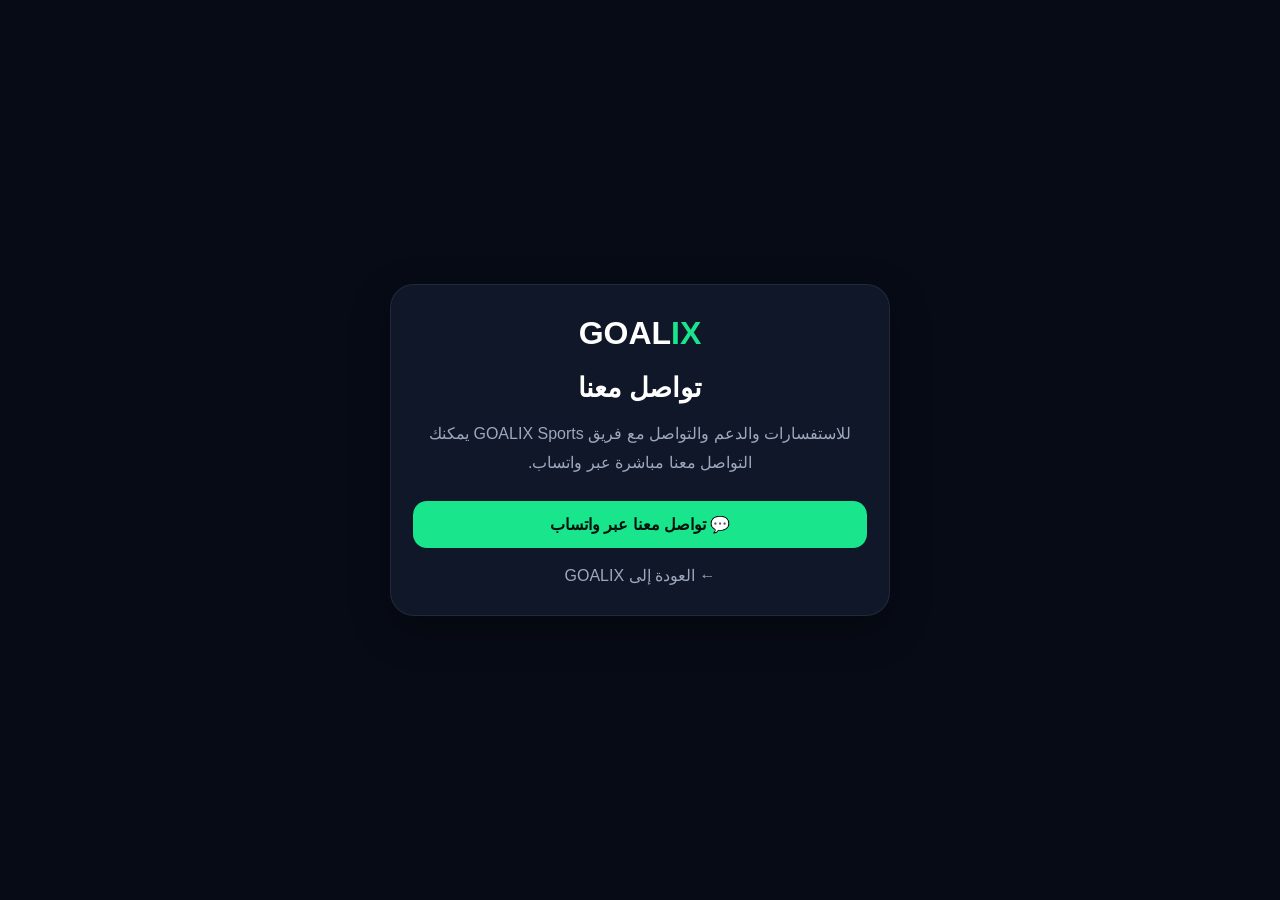
<file: about.html>
<!doctype html>
<html lang="ar" dir="rtl">
<head>
  <meta charset="utf-8">
  <meta name="google" content="notranslate">
  <meta name="viewport" content="width=device-width, initial-scale=1">
  <meta name="theme-color" content="#0b1020">

  <title>تواصل معنا - GOALIX Sports</title>

  <meta
    name="description"
    content="تواصل مع GOALIX Sports عبر واتساب"
  >

  <style>
    * {
      box-sizing: border-box;
    }

    body {
      margin: 0;
      min-height: 100vh;
      background: #070b16;
      color: #fff;
      font-family: Arial, "Noto Sans Arabic", sans-serif;
      display: flex;
      align-items: center;
      justify-content: center;
      padding: 20px;
    }

    .card {
      width: min(500px, 100%);
      padding: 30px 22px;
      text-align: center;
      background: #101728;
      border: 1px solid rgba(255,255,255,.08);
      border-radius: 24px;
      box-shadow: 0 14px 40px rgba(0,0,0,.3);
    }

    .logo {
      font-size: 32px;
      font-weight: 900;
      margin-bottom: 20px;
    }

    .logo span {
      color: #18e58c;
    }

    h1 {
      margin: 0 0 12px;
      font-size: 27px;
    }

    p {
      color: #9ca8bd;
      line-height: 1.8;
      margin-bottom: 24px;
    }

    .whatsapp {
      display: block;
      padding: 14px 20px;
      border-radius: 14px;
      background: #18e58c;
      color: #04130d;
      text-decoration: none;
      font-weight: 900;
    }

    .back {
      display: inline-block;
      margin-top: 18px;
      color: #9ca8bd;
      text-decoration: none;
    }
  </style>
</head>

<body>

  <main class="card">

    <div class="logo">
      GOAL<span>IX</span>
    </div>

    <h1>تواصل معنا</h1>

    <p>
      للاستفسارات والدعم والتواصل مع فريق GOALIX Sports
      يمكنك التواصل معنا مباشرة عبر واتساب.
    </p>

    <a
      class="whatsapp"
      href="https://wa.me/201010970035"
      target="_blank"
      rel="noopener noreferrer"
    >
      💬 تواصل معنا عبر واتساب
    </a>

    <a
      class="back"
      href="/GOALIX/"
    >
      ← العودة إلى GOALIX
    </a>

  </main>

</body>
</html>
</file>
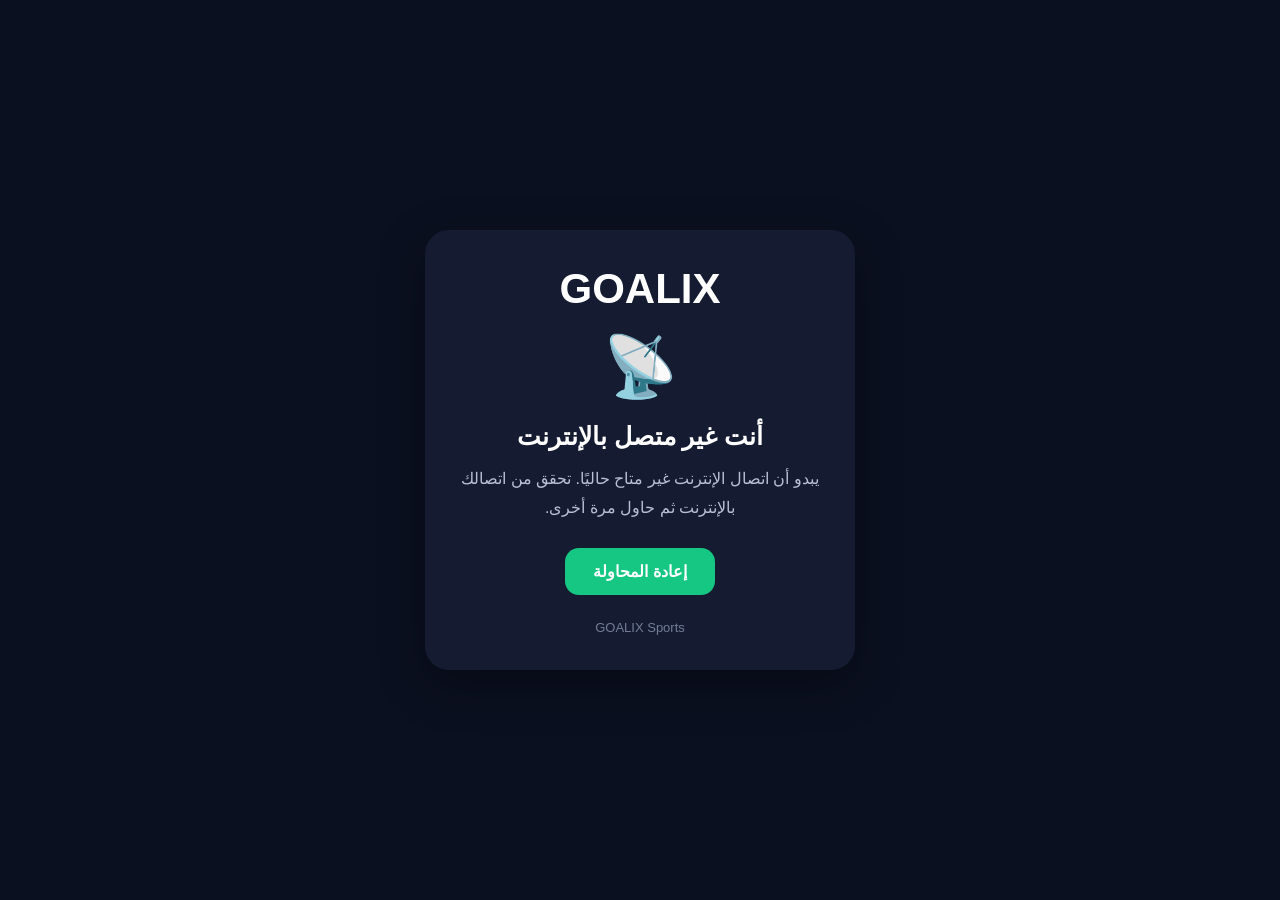
<file: offline.html>
<!DOCTYPE html>
<html lang="ar" dir="rtl">
<head>
  <meta charset="UTF-8">
  <meta name="viewport" content="width=device-width, initial-scale=1.0">
  <meta name="theme-color" content="#0b1020">
  <title>GOALIX - غير متصل</title>

  <style>
    * {
      box-sizing: border-box;
      margin: 0;
      padding: 0;
    }

    body {
      min-height: 100vh;
      display: flex;
      align-items: center;
      justify-content: center;
      padding: 24px;
      background: #0b1020;
      color: white;
      font-family: Arial, sans-serif;
      text-align: center;
    }

    .card {
      width: 100%;
      max-width: 430px;
      padding: 35px 25px;
      border-radius: 24px;
      background: #151c31;
      box-shadow: 0 15px 45px rgba(0,0,0,.35);
    }

    .logo {
      font-size: 42px;
      font-weight: 900;
      margin-bottom: 18px;
    }

    .icon {
      font-size: 60px;
      margin-bottom: 20px;
    }

    h1 {
      font-size: 25px;
      margin-bottom: 14px;
    }

    p {
      color: #b8c0d4;
      font-size: 16px;
      line-height: 1.8;
      margin-bottom: 25px;
    }

    button {
      border: 0;
      border-radius: 14px;
      padding: 14px 28px;
      background: #16c784;
      color: white;
      font-size: 16px;
      font-weight: bold;
      cursor: pointer;
    }

    .footer {
      margin-top: 25px;
      color: #737d96;
      font-size: 13px;
    }
  </style>
</head>

<body>

  <main class="card">
    <div class="logo">GOALIX</div>

    <div class="icon">📡</div>

    <h1>أنت غير متصل بالإنترنت</h1>

    <p>
      يبدو أن اتصال الإنترنت غير متاح حاليًا.
      تحقق من اتصالك بالإنترنت ثم حاول مرة أخرى.
    </p>

    <button onclick="location.reload()">
      إعادة المحاولة
    </button>

    <div class="footer">
      GOALIX Sports
    </div>
  </main>

</body>
</html>
</file>
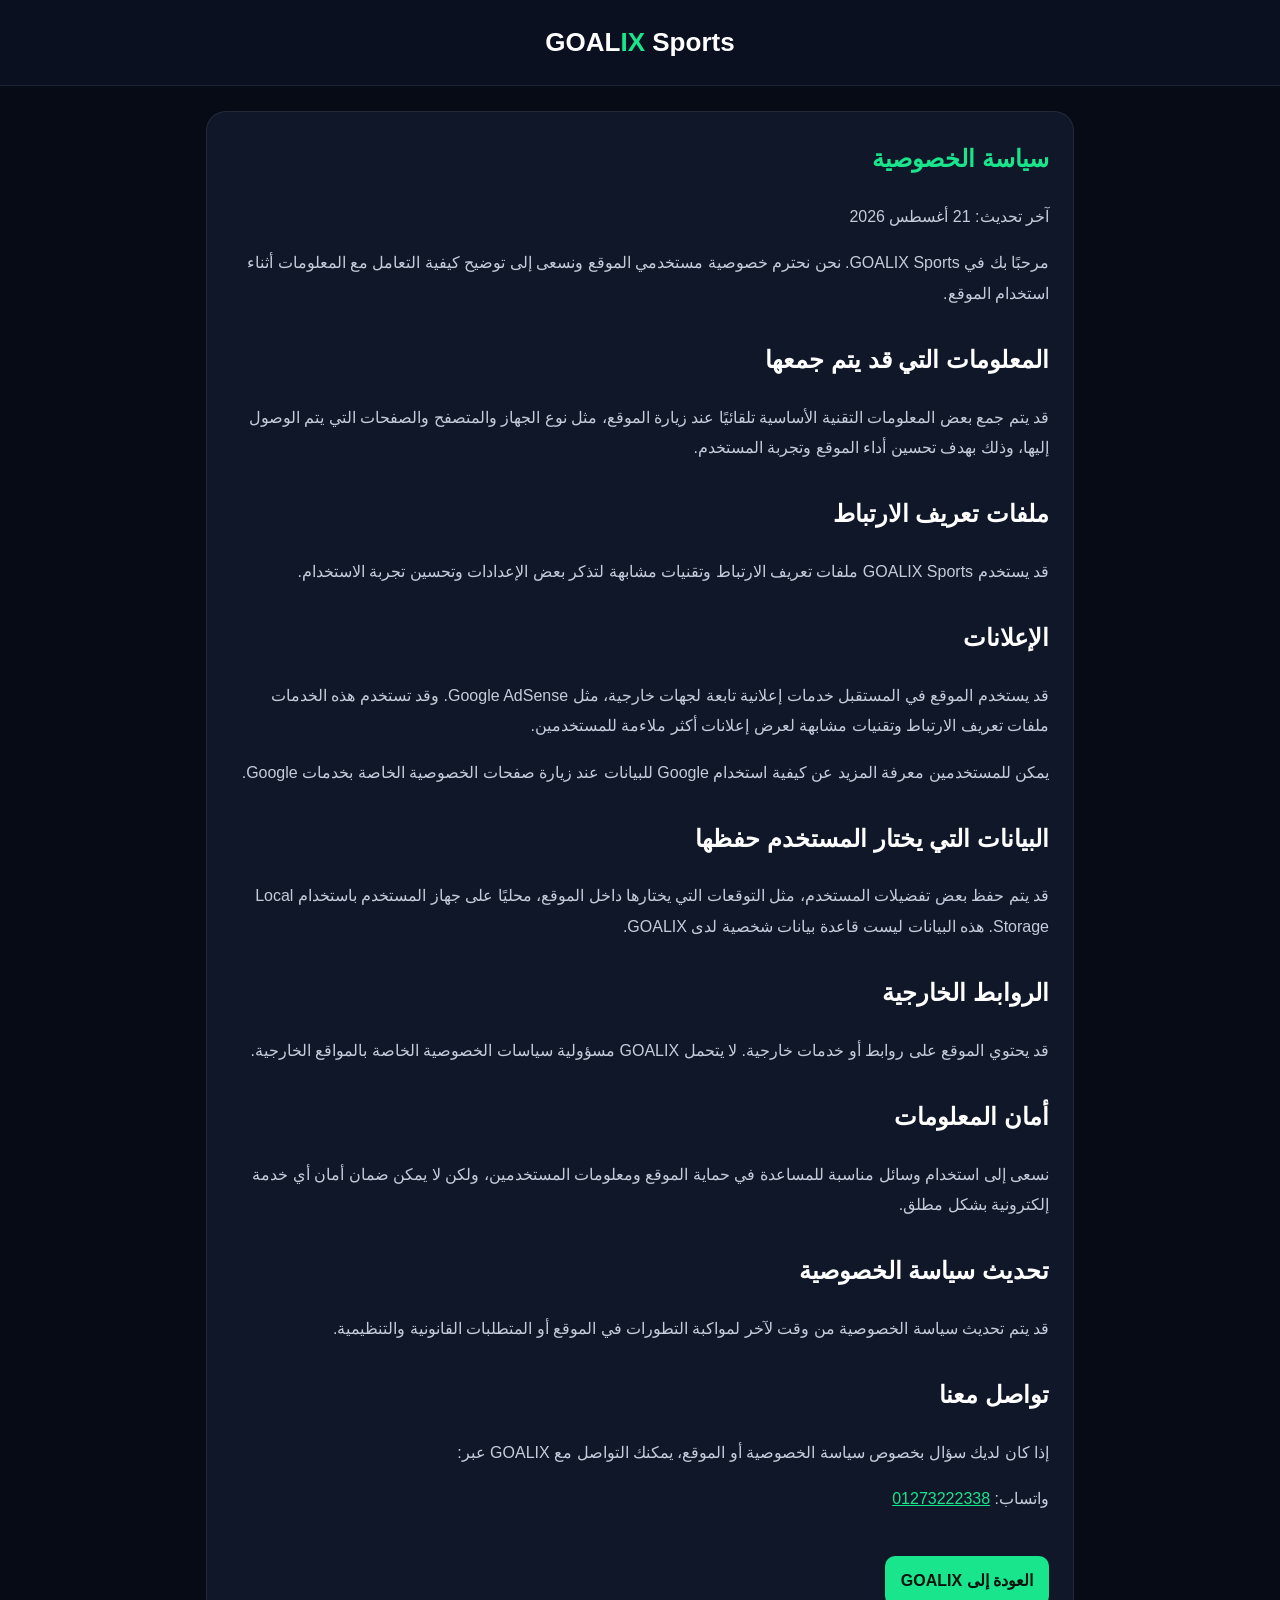
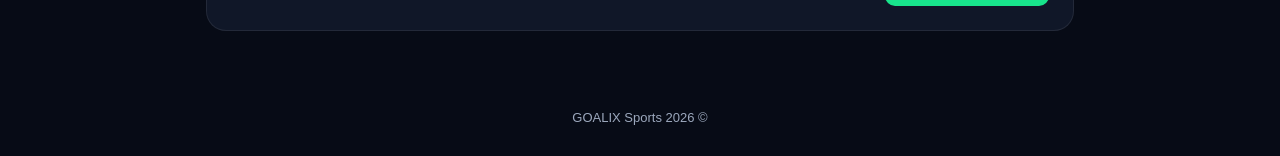
<file: privacy.html>
<!doctype html>
<html lang="ar" dir="rtl">
<head>
  <meta charset="utf-8">
  <meta name="google" content="notranslate">
  <meta name="viewport" content="width=device-width, initial-scale=1">
  <meta name="theme-color" content="#0b1020">

  <title>سياسة الخصوصية - GOALIX Sports</title>

  <meta
    name="description"
    content="سياسة الخصوصية لمنصة GOALIX Sports"
  >

  <style>
    * {
      box-sizing: border-box;
    }

    body {
      margin: 0;
      min-height: 100vh;
      background: #070b16;
      color: #ffffff;
      font-family: Arial, "Noto Sans Arabic", sans-serif;
      line-height: 1.9;
    }

    header {
      padding: 18px;
      border-bottom: 1px solid rgba(255,255,255,.08);
      background: #0b1020;
    }

    .logo {
      font-size: 26px;
      font-weight: 900;
      text-align: center;
    }

    .logo span {
      color: #18e58c;
    }

    main {
      width: min(900px, 100%);
      margin: auto;
      padding: 25px 16px 50px;
    }

    .card {
      padding: 24px;
      border: 1px solid rgba(255,255,255,.08);
      border-radius: 20px;
      background: #101728;
    }

    h1 {
      margin-top: 0;
      color: #18e58c;
    }

    h2 {
      margin-top: 28px;
    }

    p,
    li {
      color: #c4ccda;
    }

    a {
      color: #18e58c;
    }

    .back {
      display: inline-block;
      margin-top: 25px;
      padding: 10px 16px;
      border-radius: 10px;
      background: #18e58c;
      color: #04130d;
      text-decoration: none;
      font-weight: 800;
    }

    footer {
      padding: 25px;
      color: #9ca8bd;
      text-align: center;
      font-size: 13px;
    }
  </style>
</head>

<body>

<header>
  <div class="logo">
    GOAL<span>IX</span> Sports
  </div>
</header>

<main>
  <article class="card">

    <h1>سياسة الخصوصية</h1>

    <p>
      آخر تحديث: 21 أغسطس 2026
    </p>

    <p>
      مرحبًا بك في GOALIX Sports.
      نحن نحترم خصوصية مستخدمي الموقع ونسعى إلى توضيح كيفية
      التعامل مع المعلومات أثناء استخدام الموقع.
    </p>

    <h2>المعلومات التي قد يتم جمعها</h2>

    <p>
      قد يتم جمع بعض المعلومات التقنية الأساسية تلقائيًا عند زيارة
      الموقع، مثل نوع الجهاز والمتصفح والصفحات التي يتم الوصول إليها،
      وذلك بهدف تحسين أداء الموقع وتجربة المستخدم.
    </p>

    <h2>ملفات تعريف الارتباط</h2>

    <p>
      قد يستخدم GOALIX Sports ملفات تعريف الارتباط وتقنيات مشابهة
      لتذكر بعض الإعدادات وتحسين تجربة الاستخدام.
    </p>

    <h2>الإعلانات</h2>

    <p>
      قد يستخدم الموقع في المستقبل خدمات إعلانية تابعة لجهات خارجية،
      مثل Google AdSense. وقد تستخدم هذه الخدمات ملفات تعريف الارتباط
      وتقنيات مشابهة لعرض إعلانات أكثر ملاءمة للمستخدمين.
    </p>

    <p>
      يمكن للمستخدمين معرفة المزيد عن كيفية استخدام Google للبيانات
      عند زيارة صفحات الخصوصية الخاصة بخدمات Google.
    </p>

    <h2>البيانات التي يختار المستخدم حفظها</h2>

    <p>
      قد يتم حفظ بعض تفضيلات المستخدم، مثل التوقعات التي يختارها داخل
      الموقع، محليًا على جهاز المستخدم باستخدام Local Storage.
      هذه البيانات ليست قاعدة بيانات شخصية لدى GOALIX.
    </p>

    <h2>الروابط الخارجية</h2>

    <p>
      قد يحتوي الموقع على روابط أو خدمات خارجية. لا يتحمل GOALIX
      مسؤولية سياسات الخصوصية الخاصة بالمواقع الخارجية.
    </p>

    <h2>أمان المعلومات</h2>

    <p>
      نسعى إلى استخدام وسائل مناسبة للمساعدة في حماية الموقع
      ومعلومات المستخدمين، ولكن لا يمكن ضمان أمان أي خدمة إلكترونية
      بشكل مطلق.
    </p>

    <h2>تحديث سياسة الخصوصية</h2>

    <p>
      قد يتم تحديث سياسة الخصوصية من وقت لآخر لمواكبة التطورات
      في الموقع أو المتطلبات القانونية والتنظيمية.
    </p>

    <h2>تواصل معنا</h2>

    <p>
      إذا كان لديك سؤال بخصوص سياسة الخصوصية أو الموقع، يمكنك
      التواصل مع GOALIX عبر:
    </p>

    <p>
      واتساب:
      <a href="https://wa.me/201273222338" target="_blank" rel="noopener">
        01273222338
      </a>
    </p>

    <a class="back" href="/GOALIX/">
      العودة إلى GOALIX
    </a>

  </article>
</main>

<footer>
  © 2026 GOALIX Sports
</footer>

</body>
</html>
</file>
